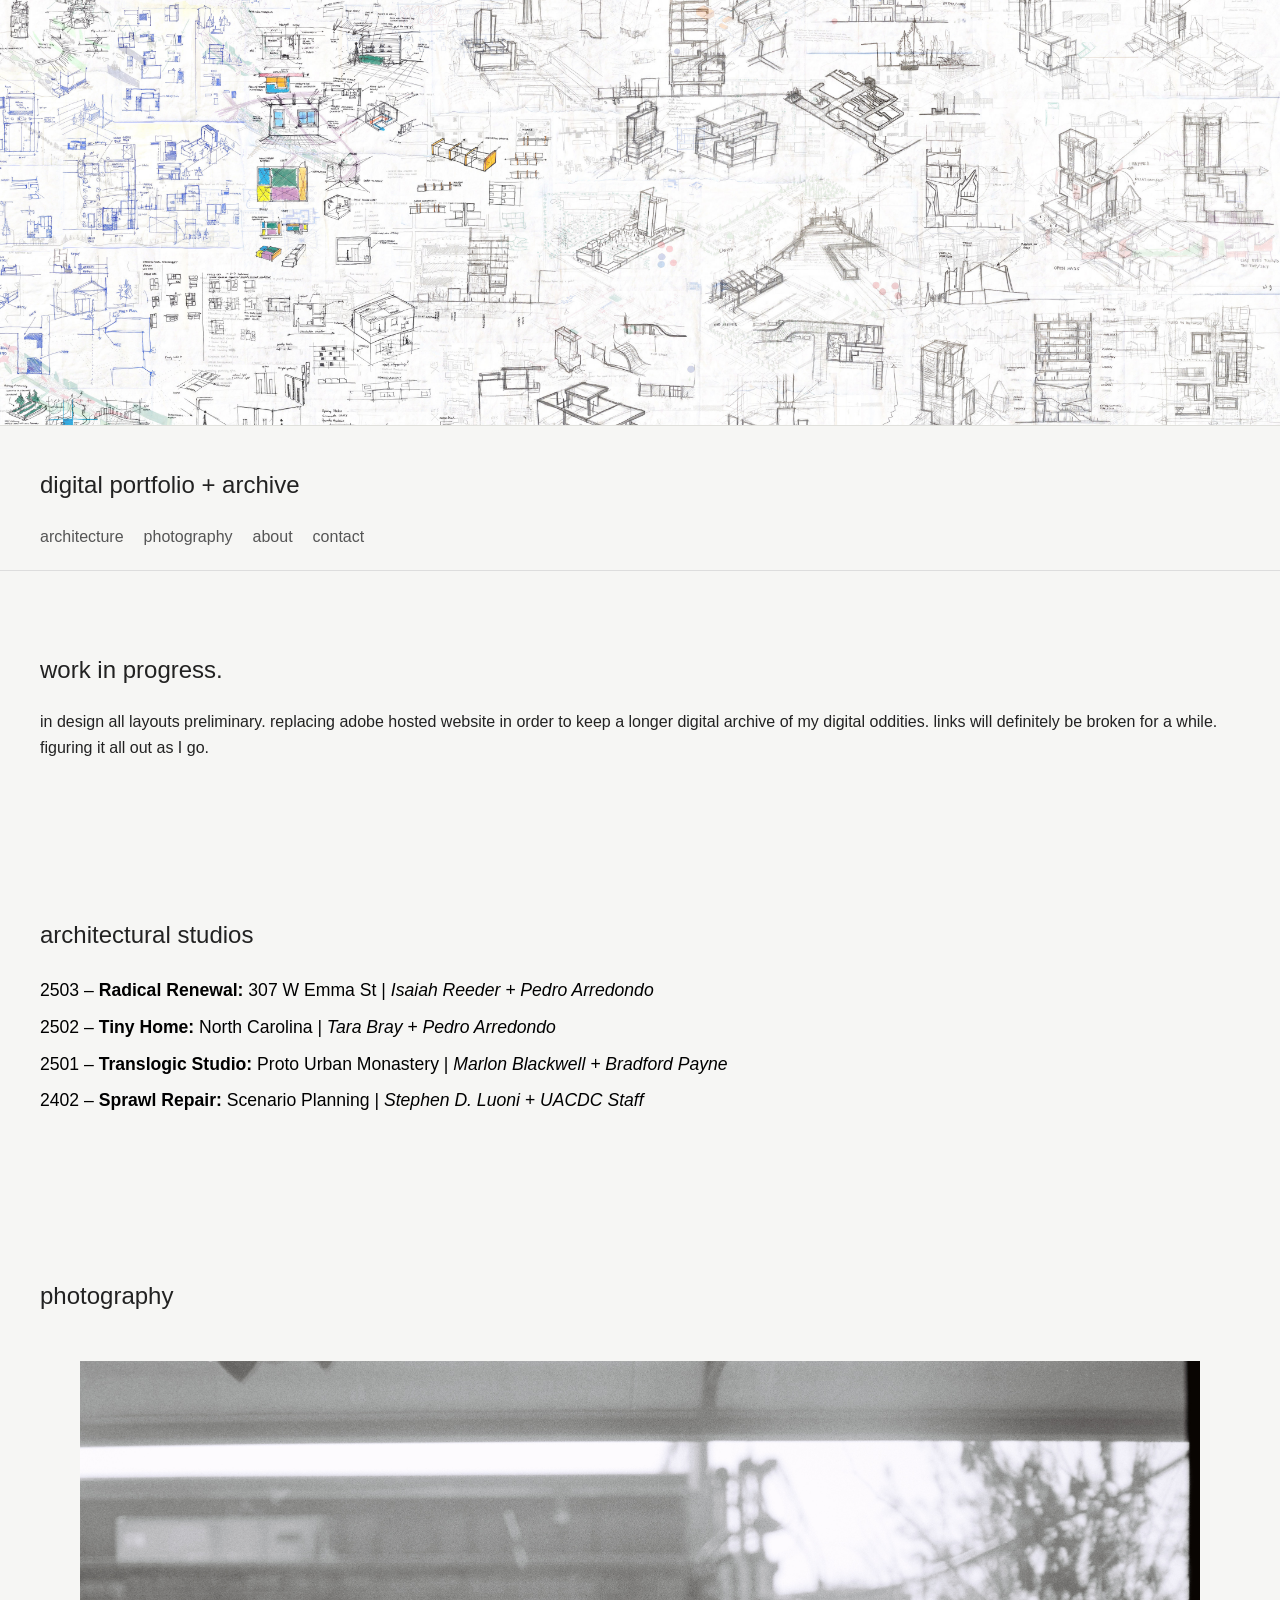
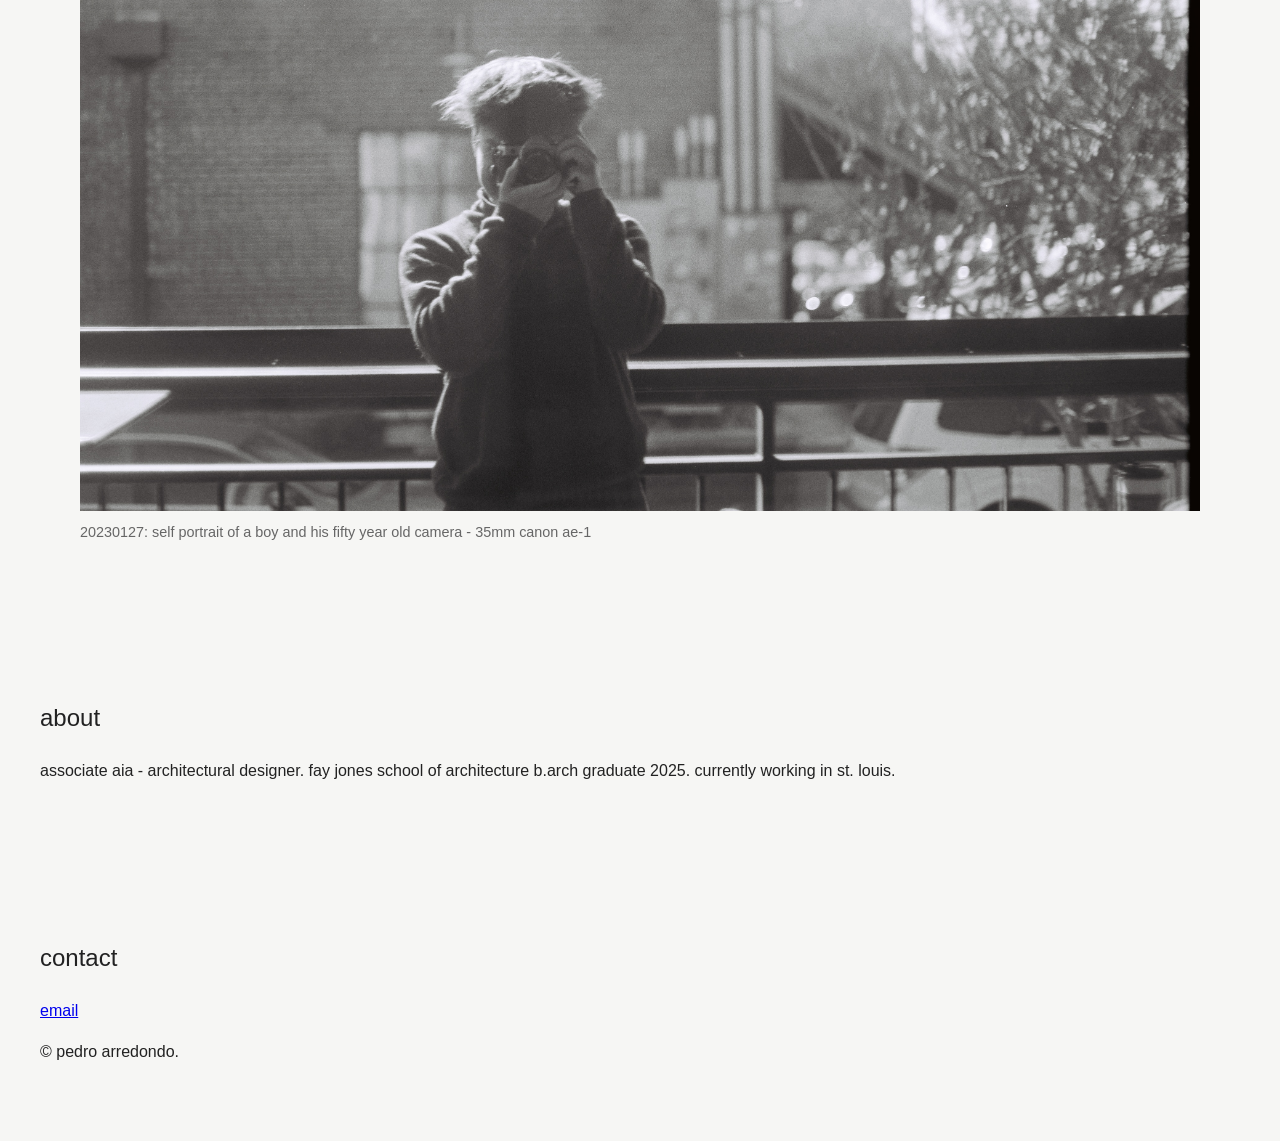
<file: index.html>
<html lang="en">
<head>
    <meta charset="UTF-8">
    <meta name="viewport" content="width=device-width, initial-scale=1.0">
    <title>archpedro | archive</title>
    
    <!-- Favicon / Browser Tab Logo --> 
    <link rel="icon" type="image.png" href= "assets/ar_favicon_r1.png">

    <!-- Link to your future CSS file -->
    <link rel="stylesheet" href="style.css">
    
</head>
<body>

    <!-- PA Terminal Splash Screen -->
    <div id="splash-screen">
        <div class="terminal-container">
            <p class="typewriter main-text">are you still you ?</p>
            <p class="typewriter sub-text">&gt; [archival_system // loading digital_archive...]</p>
         </div>
    </div>
    
   <!-- Single Hero Image Banner -->
    <div class="hero-banner">
        <img src="assets/sketch_cover1.jpg" alt="pa sketch cover">
    </div>

    <!-- Navigation -->
    <header>
        <nav>
            <h1>digital portfolio + archive</h1>
            <ul>
                <li><a href="#architecture">architecture</a></li>
                <li><a href="#film">photography</a></li>
                <li><a href="#about">about</a></li>
                <li><a href="#contact">contact</a></li>
            </ul>
        </nav>
    </header>

    <main>
        <!-- Hero Section -->
        <section id="hero">
            <h2>work in progress.</h2>
            <p>in design all layouts preliminary. replacing adobe hosted website in order to keep a longer digital archive of my digital oddities. links will definitely be broken for a while. figuring it all out as I go. </p>
        </section>

        <!-- fay jones school of architecture - 2025 b.arch studies -->
        <section id="architecture">
            <h2>architectural studios</h2>
            <ul class="project-list">
                <li>
                    <a href="radrenewal.html">
                        2503 &ndash; <strong>Radical Renewal:</strong> 307 W Emma St | <em>Isaiah Reeder + Pedro Arredondo</em>
                    </a>
                </li>
                <li>
                    <a href="tinyhome.html">
                        2502 &ndash; <strong>Tiny Home:</strong> North Carolina | <em>Tara Bray + Pedro Arredondo</em>
                    </a>
                </li>
                <li>
                    <a href="monastery.html">
                        2501 &ndash; <strong>Translogic Studio:</strong> Proto Urban Monastery | <em>Marlon Blackwell + Bradford Payne</em>
                    </a>
                </li>
                
                <li>
                    <a href="sprawl-repair.html">
                        2402 &ndash; <strong>Sprawl Repair:</strong> Scenario Planning | <em>Stephen D. Luoni + UACDC Staff</em>
                    </a>
                </li>
            </ul>
        </section>

        <!-- Photography Section -->
        <section id="film">
            <h2>photography</h2>
            <div class="photo-gallery">
                
                <!-- Photo 1 -->
                <figure>
                    <img src="assets/A973298-R1-02-3.JPG" alt="35mm film self portrait in fayetteville, ar">
                    <figcaption>20230127: self portrait of a boy and his fifty year old camera - 35mm canon ae-1</figcaption>
                </figure>

                <!-- Add more figures here -->

            </div>
        </section>

        <!-- About Section -->
        <section id="about">
            <h2>about</h2>
            <p>associate aia - architectural designer. fay jones school of architecture b.arch graduate 2025. currently working in st. louis. </p>
        </section>
    </main>

    <!-- Footer -->
        <footer>
            <section id="contact">
                <h2>contact</h2>
                <a href="mailto:parredondo2001@gmail.com">email</a>
            </section>
            <p>&copy; pedro arredondo. </p>
        </footer>

</body>
</html>
</file>
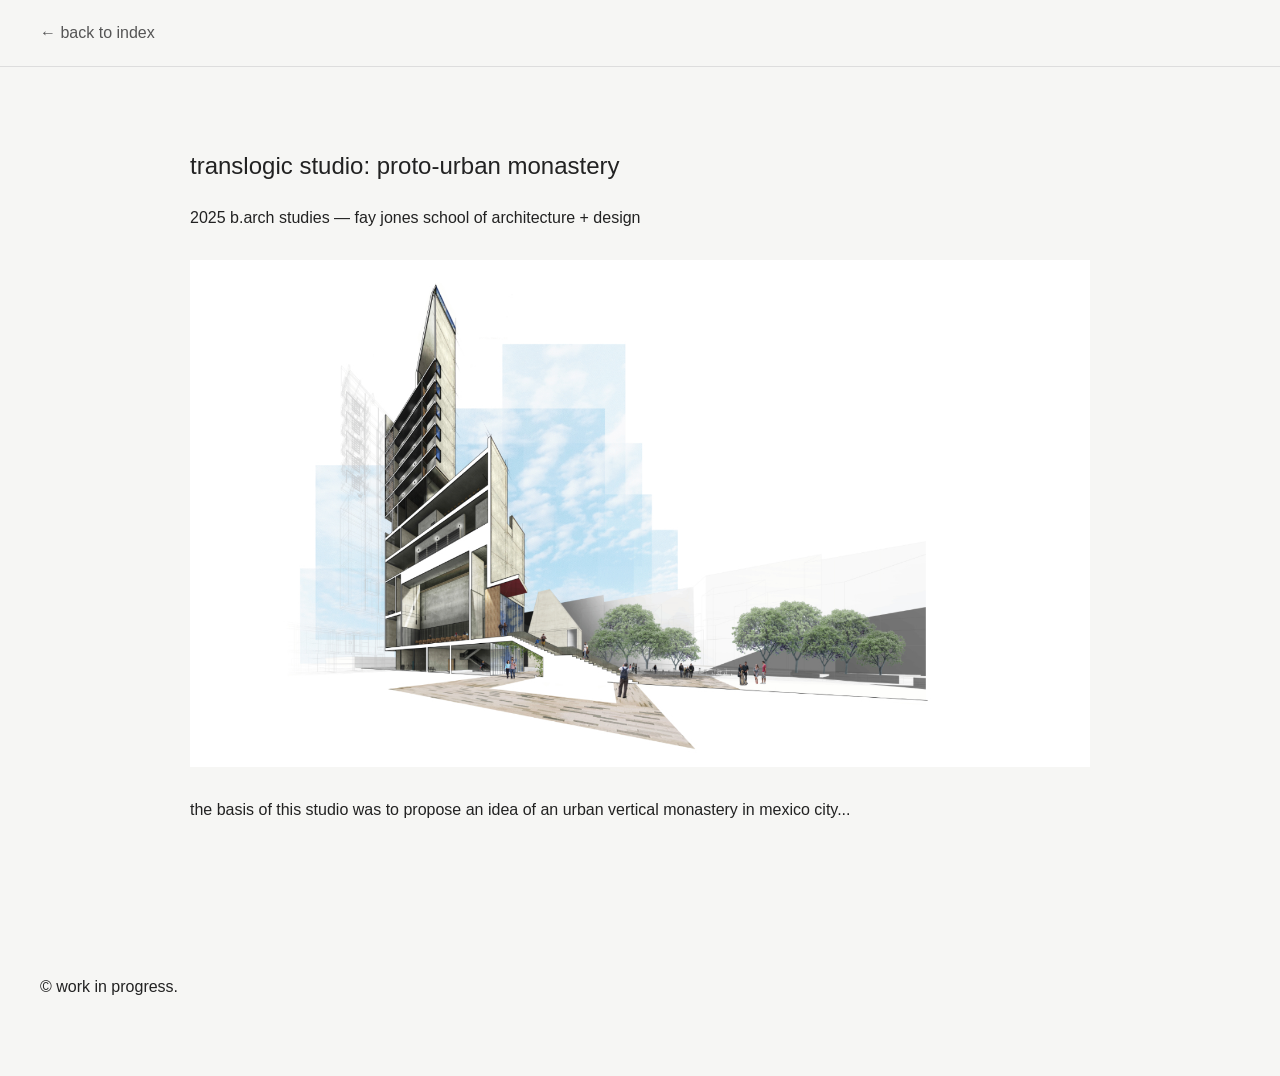
<file: monastery.html>
<!DOCTYPE html>
<html lang="en">
<head>
    <meta charset="UTF-8">
    <meta name="viewport" content="width=device-width, initial-scale=1.0">
    <title>proto-urban monastery | architecture</title>
    <link rel="stylesheet" href="style.css">
</head>
<body>

    <!-- Header / Return Navigation -->
    <header>
        <nav>
            <a href="index.html">&larr; back to index</a>
        </nav>
    </header>

    <!-- Sub-Page Content -->
    <main>
        <section class="project-detail">
            <h1>translogic studio: proto-urban monastery</h1>
            <p>2025 b.arch studies — fay jones school of architecture + design</p>
            
            <img src="assets/04.28.25-hybrid-drawing-arredondo.jpg" alt="proto-urban monastery drawing">

            <p>the basis of this studio was to propose an idea of an urban vertical monastery in mexico city...</p>
        </section>
    </main>

    <footer>
        <p>&copy; work in progress.</p>
    </footer>

</body>
</html>
</file>
<file: style.css>
/* style.css */

/* 1. Global Styles */
body {
    font-family: 'Arial Narrow', Arial, sans-serif;
    line-height: 1.6;
    margin: 0;
    padding: 0;
    color: #222;
    background-color: #f6f6f4;
}

h1, h2, h3 {
    font-weight: normal;
}

/* 2. Navigation */
header {
    padding: 20px 40px;
    border-bottom: 1px solid #ddd;
    display: flex;
    justify-content: space-between;
    align-items: center;
}

nav ul {
    list-style: none;
    display: flex;
    gap: 20px;
    padding: 0; 
    margin: 0;
}

nav a {
    text-decoration: none;
    color: #555;
}

nav a:hover {
    color: #000;
}

/* 3. Section Layout */
main section, footer {
    padding: 60px 40px;
    max-width: 1200px;
    margin: 0 auto;
}

/* 4. The Grids (The Magic Part) */
.portfolio-grid, .photo-gallery {
    display: grid;
    grid-template-columns: repeat(auto-fit, minmax(300px, 1fr));
    gap: 30px;
    margin-top: 30px;
}

/* Make sure images never overflow their grid cells */
img {
    max-width: 100%;
    height: auto;
    display: block;
    background-color: #eee; /* Placeholder color until your images load */
}

/* 5. Typography tweaks for captions */
figcaption, .project-card p {
    font-size: 0.9rem;
    color: #666;
    margin-top: 10px;
}

/* Splash Screen Overlay PA */
#splash-screen {
    position: fixed;
    top: 0;
    left: 0;
    right: 0;
    bottom: 0;
    width: 100vw;
    height: 100vh;
    background-color: #273c76 !important;
    color: #ffffff;
    display: flex;
    justify-content: center;
    align-items: center;
    z-index: 999999;
    transform: translateZ(9999px);
    font-family: 'Courier New', Courier, monospace;

    /* Overall screen fade out */
    animation: fadeOut 0.5s ease-in-out 4.5s forwards;
}

.terminal-container {
    display: flex;
    flex-direction: column;
    align-items: center;
    text-align: center;
    padding: 20px;
}

/* Base Typewriter Settings */
.typewriter {
    overflow: hidden;
    white-space: nowrap;
    border-right: 2px solid #ffffff;
    width: 0;
    margin: 0 auto;
    color: #ffffff;
}

/* Line 1: Main Text ("are you still you ?" = 18 characters) */
.typewriter.main-text {
    font-size: 1.8rem;
    letter-spacing: 1px;
    animation: 
        typeLine1 1.2s steps(18, end) 0.3s forwards,
        blinkCaret 0.6s step-end infinite;
}

/* Line 2: Sub Text (46 characters) */
.typewriter.sub-text {
    font-size: 0.85rem;
    color: #ffffff;
    margin-top: 12px;
    animation: 
        typeLine2 1.8s steps(46, end) 1.8s forwards,
        blinkCaret 0.6s step-end infinite;
}

/* Character-precise width keyframes */
@keyframes typeLine1 {
    from { width: 0; }
    to { width: 18ch; }
}

@keyframes typeLine2 {
    from { width: 0; }
    to { width: 46ch; }
}

@keyframes blinkCaret {
    from, to { border-color: transparent; }
    50% { border-color: #ffffff; }
}

@keyframes fadeOut {
    0% {
        opacity: 1;
        visibility: visible;
    }
    100% {
        opacity: 0;
        visibility: hidden;
        pointer-events: none;
    }
}

/* Individual Project Page Formatting */
.project-detail {
    max-width: 900px;
    margin: 0 auto;
}

.project-detail img {
    width: 100%;
    margin: 30px 0;
}

/* Static Top Hero Image Banner */
.hero-banner {
    width: 100%;
    height: 425px; 
    overflow: hidden;
    position: relative;
    z-index: 1; 
    transform: translateZ(0);
    background-color: #e5e5e0;
    border-bottom: 1px solid #e0e0dc;
}

.hero-banner img {
    width: 100%;
    height: 100%;
    object-fit: cover; 
    display: block;
}

/* Minimalist Text Archive List */
.project-list {
    list-style: none;
    padding: 0;
    margin: 24px 0;
}

.project-list li {
    margin-bottom: 14px;
}

.project-list a {
    color: #222222; /* Matches body text instead of hyperlink blue */
    text-decoration: none;
    font-size: 1.1rem;
    display: inline-block;
    transition: opacity 0.2s ease, transform 0.2s ease;
}

/* Subtle Hover Effect */
.project-list a:hover {
    opacity: 0.5;
    text-decoration: underline;
}

/* Reset or remove old grid styles if no longer needed */
.portfolio-grid, .project-card {
    display: block;
}

.project-list {
    list-style: none;
    padding: 0;
    margin: 24px 0;
    font-family: 'Arial Narrow', Arial, sans-serif;
}

.project-list li {
    margin-bottom: 12px;
    font-size: 1.05rem;
    line-height: 1.4;
}

.project-list a {
    color: #000000;
    text-decoration: none;
    display: inline-block;
    transition: opacity 0.2s ease;
}

/* Typography styles matching image layout */
.project-list a strong {
    font-weight: bold;
}

.project-list a em {
    font-style: italic;
}

/* Subtle hover state */
.project-list a:hover {
    opacity: 0.55;
}
</file>
